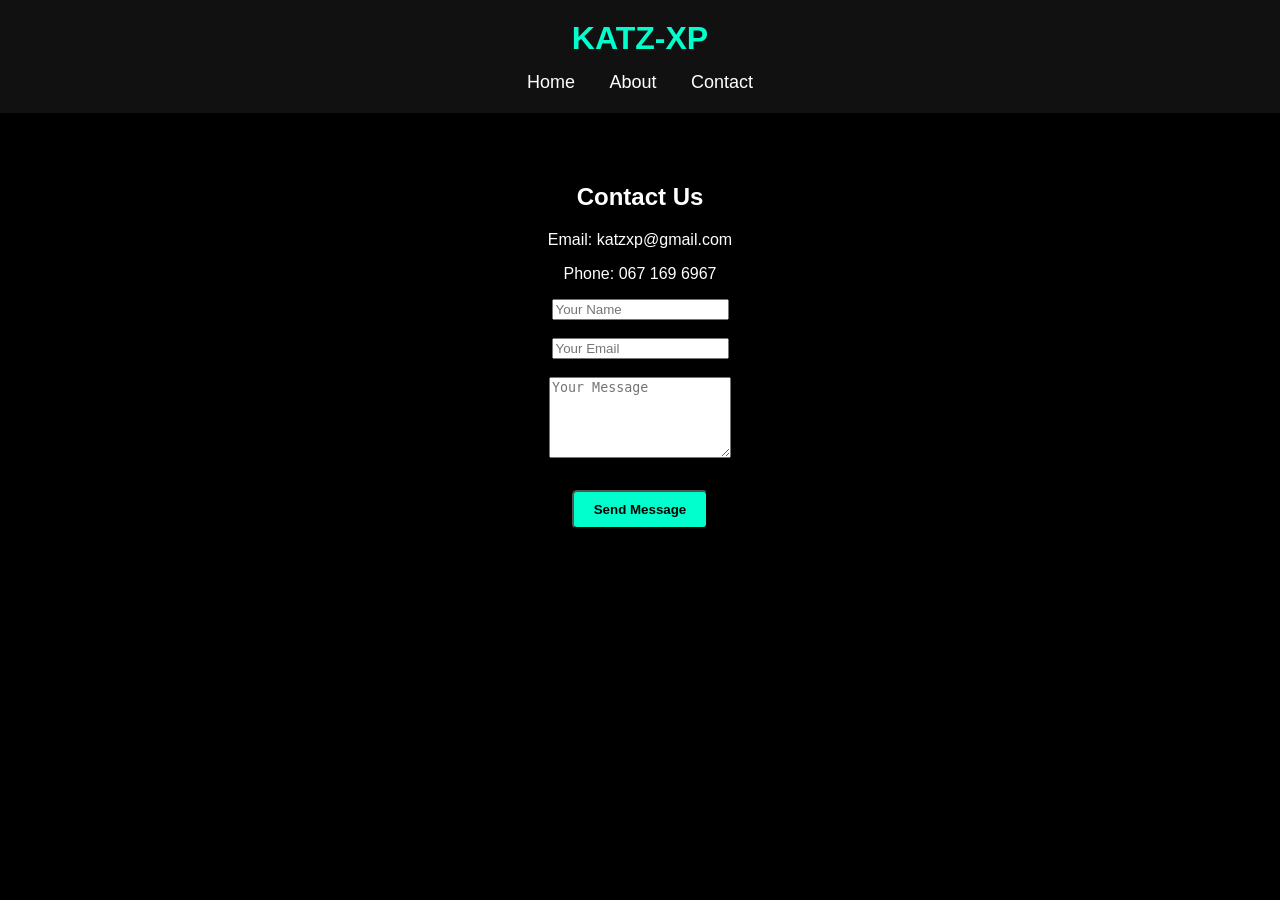
<file: contact.html>
<!DOCTYPE html>
<html lang="en">
<head>
    <meta charset="UTF-8">
    <meta name="viewport" content="width=device-width, initial-scale=1.0">
    <title>Contact | KATZ-XP</title>
    <link rel="stylesheet" href="style.css">
</head>
<body>

<header>
    <h1>KATZ-XP</h1>

    <nav>
        <a href="index.html">Home</a>
        <a href="about.html">About</a>
        <a href="contact.html">Contact</a>
    </nav>
</header>

<section class="banner">

    <h2>Contact Us</h2>

    <p>Email: katzxp@gmail.com</p>
    <p>Phone: 067 169 6967</p>

    <form>

        <input type="text" placeholder="Your Name" required>
        <br><br>

        <input type="email" placeholder="Your Email" required>
        <br><br>

        <textarea placeholder="Your Message" rows="5" required></textarea>
        <br><br>

        <button class="btn">Send Message</button>

    </form>

</section>

</body>
</html>
</file>
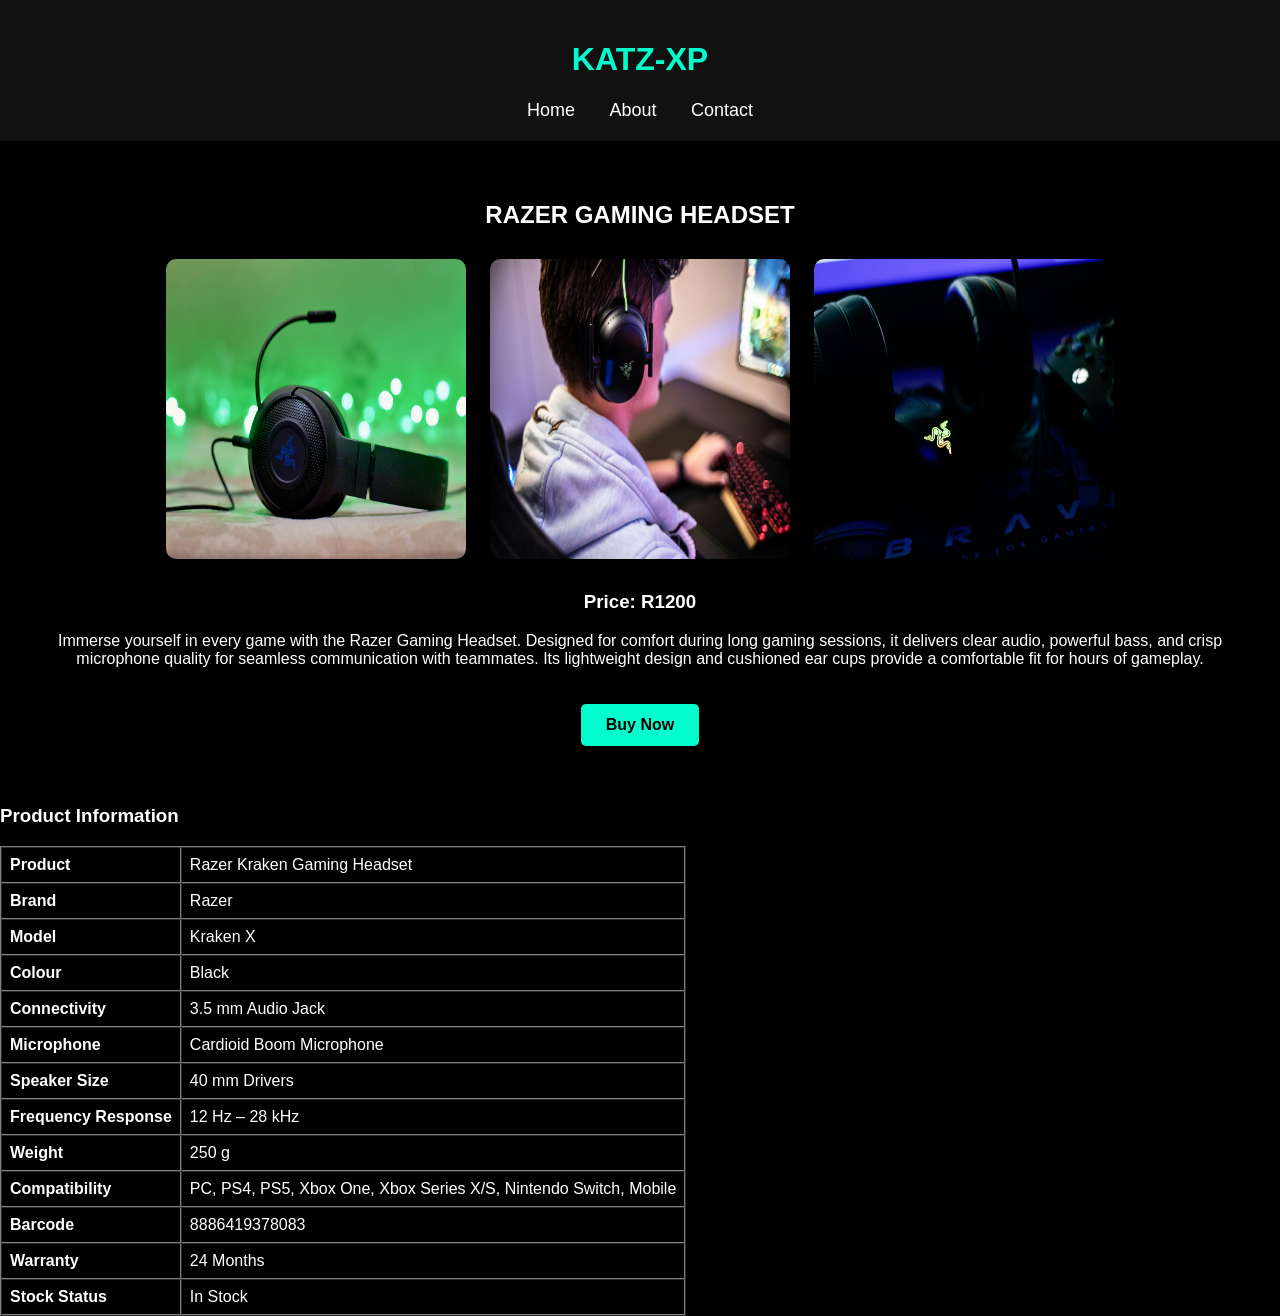
<file: product-1.html>
<!DOCTYPE html>
<html>
<head>

    <title>Product 1 | KATZ-XP</title>

    <style>

        body{
            background-color:black;
            color:white;
            font-family:Arial;
            margin:0;
        }

        header{
            background-color:#111;
            padding:20px;
            text-align:center;
        }

        nav a{
            color:white;
            text-decoration:none;
            margin:15px;
            font-size:18px;
        }

        nav a:hover{
            color:#00ffcc;
        }

        h1{
            color:#00ffcc;
        }

        .product-page{
            text-align:center;
            padding:40px;
        }

        .product-page img{
            width:300px;
            height:300px;
            margin:10px;
            border-radius:10px;
        }

        .buy-btn{
            display:inline-block;
            margin-top:20px;
            padding:12px 25px;
            background-color:#00ffcc;
            color:black;
            text-decoration:none;
            border-radius:5px;
            font-weight:bold;
        }

        .buy-btn:hover{
            background-color:white;
        }

    </style>

</head>

<body>

    <header>

        <h1>KATZ-XP</h1>

        <nav>
            <a href="index.html">Home</a>
            <a href="about.html">About</a>
            <a href="contact.html">Contact</a>
        </nav>

    </header>

    <div class="product-page">

        <h2>RAZER GAMING HEADSET</h2>

       

        <img src="images/headset2.jpg">

        <img src="images/headset3.jpg">

        <img src="images/headset4.jpg">

        <h3>Price: R1200</h3>

     

        <p>
            Immerse yourself in every game with the Razer Gaming Headset. Designed for comfort during long gaming sessions, it delivers clear audio, powerful bass, and crisp microphone quality for seamless communication with teammates. Its lightweight design and cushioned ear cups provide a comfortable fit for hours of gameplay.
        </p>

        <a href="#" class="buy-btn">Buy Now</a>

    </div>
    
    <h3>Product Information</h3>

<table border="1" cellpadding="8" cellspacing="0">

    <tr>
        <td><b>Product</b></td>
        <td>Razer Kraken Gaming Headset</td>
    </tr>

    <tr>
        <td><b>Brand</b></td>
        <td>Razer</td>
    </tr>

    <tr>
        <td><b>Model</b></td>
        <td>Kraken X</td>
    </tr>

    <tr>
        <td><b>Colour</b></td>
        <td>Black</td>
    </tr>

    <tr>
        <td><b>Connectivity</b></td>
        <td>3.5 mm Audio Jack</td>
    </tr>

    <tr>
        <td><b>Microphone</b></td>
        <td>Cardioid Boom Microphone</td>
    </tr>

    <tr>
        <td><b>Speaker Size</b></td>
        <td>40 mm Drivers</td>
    </tr>

    <tr>
        <td><b>Frequency Response</b></td>
        <td>12 Hz – 28 kHz</td>
    </tr>

    <tr>
        <td><b>Weight</b></td>
        <td>250 g</td>
    </tr>

    <tr>
        <td><b>Compatibility</b></td>
        <td>PC, PS4, PS5, Xbox One, Xbox Series X/S, Nintendo Switch, Mobile</td>
    </tr>

    <tr>
        <td><b>Barcode</b></td>
        <td>8886419378083</td>
    </tr>

    <tr>
        <td><b>Warranty</b></td>
        <td>24 Months</td>
    </tr>

    <tr>
        <td><b>Stock Status</b></td>
        <td>In Stock</td>
    </tr>

</table>

</body>
</html>
</file>
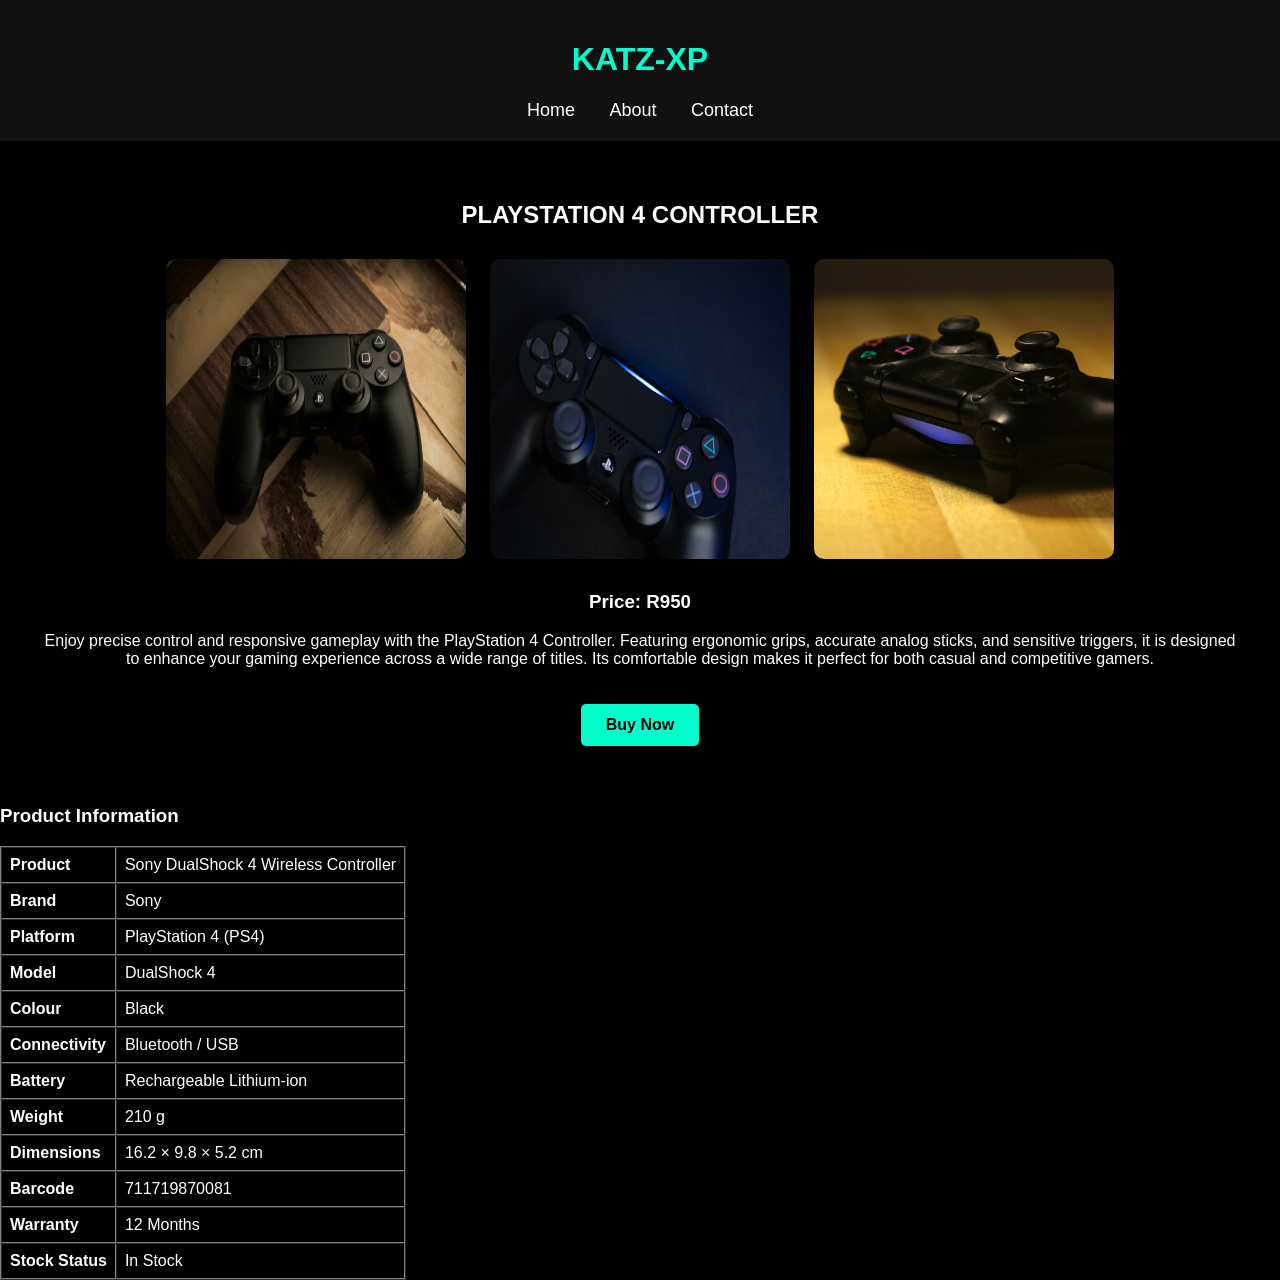
<file: product-2.html>
<!DOCTYPE html>
<html>
<head>

    <title>Product 1 | KATZ-XP</title>

    <style>

        body{
            background-color:black;
            color:white;
            font-family:Arial;
            margin:0;
        }

        header{
            background-color:#111;
            padding:20px;
            text-align:center;
        }

        nav a{
            color:white;
            text-decoration:none;
            margin:15px;
            font-size:18px;
        }

        nav a:hover{
            color:#00ffcc;
        }

        h1{
            color:#00ffcc;
        }

        .product-page{
            text-align:center;
            padding:40px;
        }

        .product-page img{
            width:300px;
            height:300px;
            margin:10px;
            border-radius:10px;
        }

        .buy-btn{
            display:inline-block;
            margin-top:20px;
            padding:12px 25px;
            background-color:#00ffcc;
            color:black;
            text-decoration:none;
            border-radius:5px;
            font-weight:bold;
        }

        .buy-btn:hover{
            background-color:white;
        }

    </style>

</head>

<body>

    <header>

        <h1>KATZ-XP</h1>

        <nav>
            <a href="index.html">Home</a>
            <a href="about.html">About</a>
            <a href="contact.html">Contact</a>
        </nav>

    </header>

    <div class="product-page">

        <h2>PLAYSTATION 4 CONTROLLER</h2>

      

        <img src="images/controller2.jpg">

        <img src="images/controller3.jpg">

        <img src="images/controller4.jpg">

        <h3>Price: R950</h3>

       

        <p>
            Enjoy precise control and responsive gameplay with the PlayStation 4 Controller. Featuring ergonomic grips, accurate analog sticks, and sensitive triggers, it is designed to enhance your gaming experience across a wide range of titles. Its comfortable design makes it perfect for both casual and competitive gamers.
        </p>

        <a href="#" class="buy-btn">Buy Now</a>

    </div>
    
    <h3>Product Information</h3>

<table border="1" cellpadding="8" cellspacing="0">

    <tr>
        <td><b>Product</b></td>
        <td>Sony DualShock 4 Wireless Controller</td>
    </tr>

    <tr>
        <td><b>Brand</b></td>
        <td>Sony</td>
    </tr>

    <tr>
        <td><b>Platform</b></td>
        <td>PlayStation 4 (PS4)</td>
    </tr>

    <tr>
        <td><b>Model</b></td>
        <td>DualShock 4</td>
    </tr>

    <tr>
        <td><b>Colour</b></td>
        <td>Black</td>
    </tr>

    <tr>
        <td><b>Connectivity</b></td>
        <td>Bluetooth / USB</td>
    </tr>

    <tr>
        <td><b>Battery</b></td>
        <td>Rechargeable Lithium-ion</td>
    </tr>

    <tr>
        <td><b>Weight</b></td>
        <td>210 g</td>
    </tr>

    <tr>
        <td><b>Dimensions</b></td>
        <td>16.2 × 9.8 × 5.2 cm</td>
    </tr>

    <tr>
        <td><b>Barcode</b></td>
        <td>711719870081</td>
    </tr>

    <tr>
        <td><b>Warranty</b></td>
        <td>12 Months</td>
    </tr>

    <tr>
        <td><b>Stock Status</b></td>
        <td>In Stock</td>
    </tr>

</table>

</body>
</html>
</file>
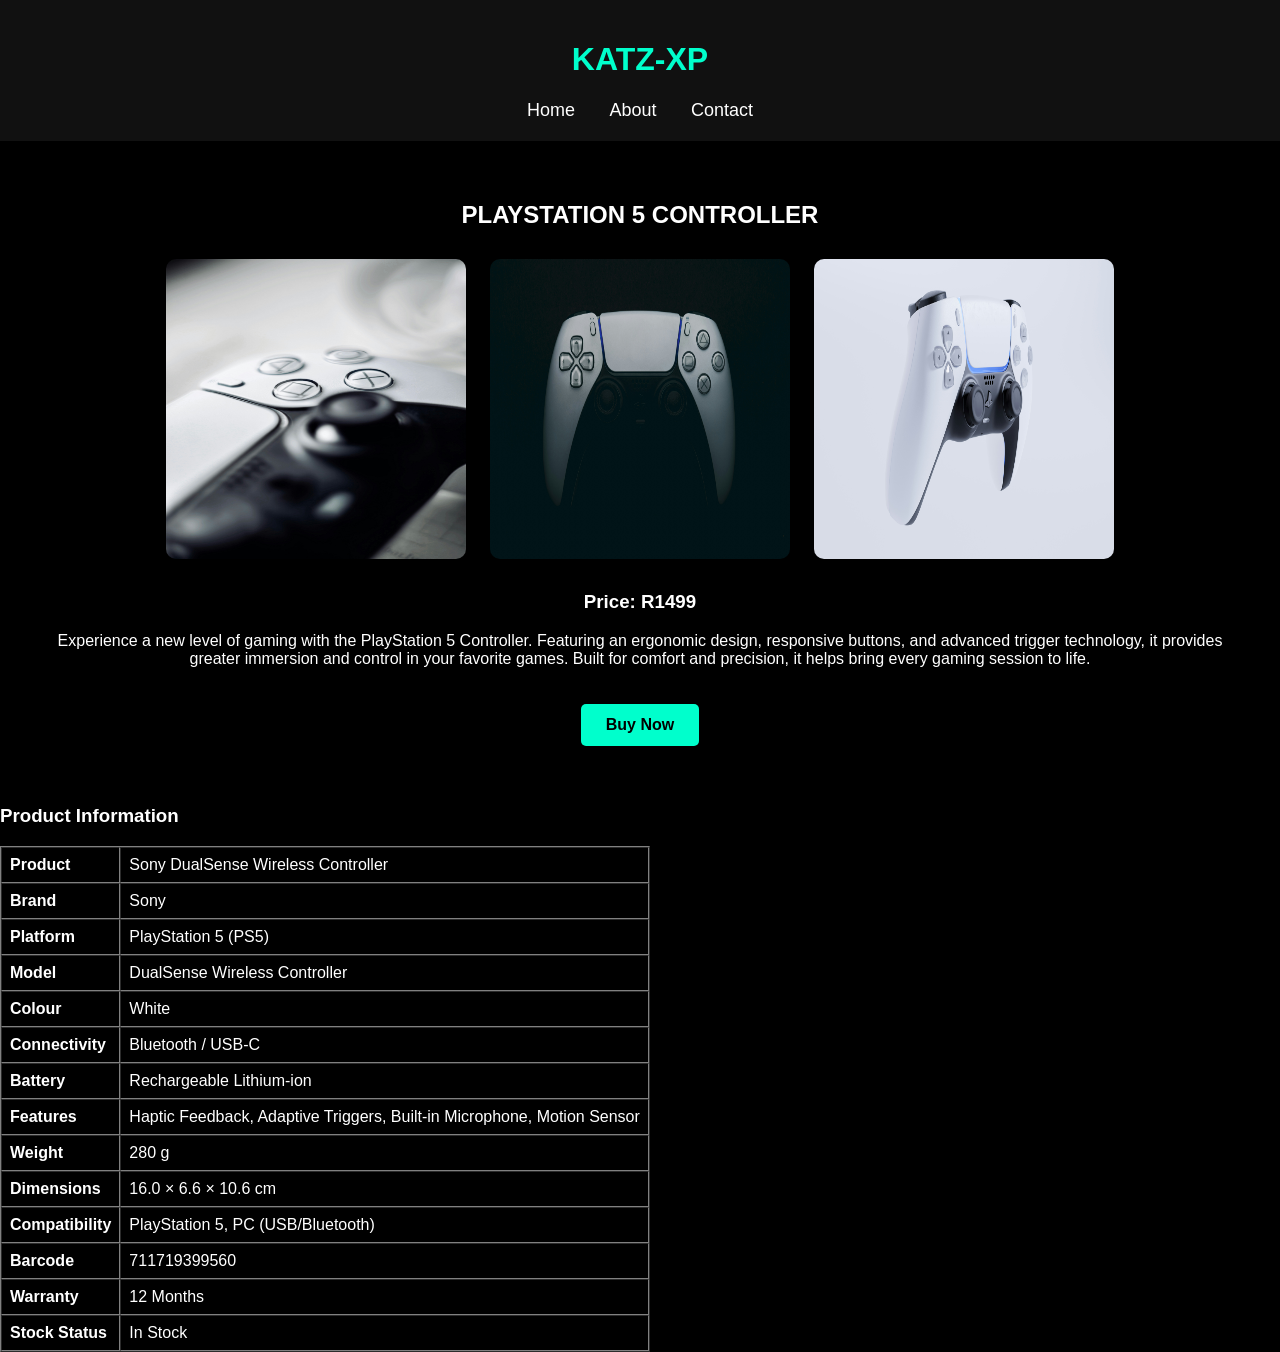
<file: product4.html>
<!DOCTYPE html>
<html>
<head>

    <title>Product 1 | KATZ-XP</title>

    <style>

        body{
            background-color:black;
            color:white;
            font-family:Arial;
            margin:0;
        }

        header{
            background-color:#111;
            padding:20px;
            text-align:center;
        }

        nav a{
            color:white;
            text-decoration:none;
            margin:15px;
            font-size:18px;
        }

        nav a:hover{
            color:#00ffcc;
        }

        h1{
            color:#00ffcc;
        }

        .product-page{
            text-align:center;
            padding:40px;
        }

        .product-page img{
            width:300px;
            height:300px;
            margin:10px;
            border-radius:10px;
        }

        .buy-btn{
            display:inline-block;
            margin-top:20px;
            padding:12px 25px;
            background-color:#00ffcc;
            color:black;
            text-decoration:none;
            border-radius:5px;
            font-weight:bold;
        }

        .buy-btn:hover{
            background-color:white;
        }

    </style>

</head>

<body>

    <header>

        <h1>KATZ-XP</h1>

        <nav>
            <a href="index.html">Home</a>
            <a href="about.html">About</a>
            <a href="contact.html">Contact</a>
        </nav>

    </header>

    <div class="product-page">

        <h2>PLAYSTATION 5 CONTROLLER</h2>

    

        <img src="images/controller2.2.jpg">

        <img src="images/controller2.3.jpg">

        <img src="images/controller2.4.jpg">

        <h3>Price: R1499</h3>

       

        <p>
            Experience a new level of gaming with the PlayStation 5 Controller. Featuring an ergonomic design, responsive buttons, and advanced trigger technology, it provides greater immersion and control in your favorite games. Built for comfort and precision, it helps bring every gaming session to life.
        </p>

        <a href="#" class="buy-btn">Buy Now</a>

    </div>
    
    <h3>Product Information</h3>

<table border="1" cellpadding="8" cellspacing="0">

    <tr>
        <td><b>Product</b></td>
        <td>Sony DualSense Wireless Controller</td>
    </tr>

    <tr>
        <td><b>Brand</b></td>
        <td>Sony</td>
    </tr>

    <tr>
        <td><b>Platform</b></td>
        <td>PlayStation 5 (PS5)</td>
    </tr>

    <tr>
        <td><b>Model</b></td>
        <td>DualSense Wireless Controller</td>
    </tr>

    <tr>
        <td><b>Colour</b></td>
        <td>White</td>
    </tr>

    <tr>
        <td><b>Connectivity</b></td>
        <td>Bluetooth / USB-C</td>
    </tr>

    <tr>
        <td><b>Battery</b></td>
        <td>Rechargeable Lithium-ion</td>
    </tr>

    <tr>
        <td><b>Features</b></td>
        <td>Haptic Feedback, Adaptive Triggers, Built-in Microphone, Motion Sensor</td>
    </tr>

    <tr>
        <td><b>Weight</b></td>
        <td>280 g</td>
    </tr>

    <tr>
        <td><b>Dimensions</b></td>
        <td>16.0 × 6.6 × 10.6 cm</td>
    </tr>

    <tr>
        <td><b>Compatibility</b></td>
        <td>PlayStation 5, PC (USB/Bluetooth)</td>
    </tr>

    <tr>
        <td><b>Barcode</b></td>
        <td>711719399560</td>
    </tr>

    <tr>
        <td><b>Warranty</b></td>
        <td>12 Months</td>
    </tr>

    <tr>
        <td><b>Stock Status</b></td>
        <td>In Stock</td>
    </tr>

</table>

</body>
</html>
</file>
<file: style.css>
body{
    margin:0;
    font-family:Arial, Helvetica, sans-serif;
    background-color:black;
    color:white;
}

header{
    background-color:#111;
    padding:20px;
    text-align:center;
}

header h1{
    color:#00ffcc;
    margin:0;
}

nav{
    margin-top:15px;
}

nav a{
    color:white;
    text-decoration:none;
    margin:0 15px;
    font-size:18px;
}

nav a:hover{
    color:#00ffcc;
}

.banner{
    text-align:center;
    padding:50px 20px;
}

.products{
    display:flex;
    flex-wrap:wrap;
    justify-content:center;
    gap:20px;
    padding:20px;
}

.product-box{
    background-color:#1a1a1a;
    width:250px;
    padding:15px;
    border-radius:10px;
    text-align:center;
}

.product-box img{
    width:100%;
    height:250px;
    object-fit:cover;
    border-radius:10px;
}

.btn{
    display:inline-block;
    margin-top:10px;
    padding:10px 20px;
    background-color:#00ffcc;
    color:black;
    text-decoration:none;
    border-radius:5px;
    font-weight:bold;
}

.btn:hover{
    background-color:white;
}
</file>
